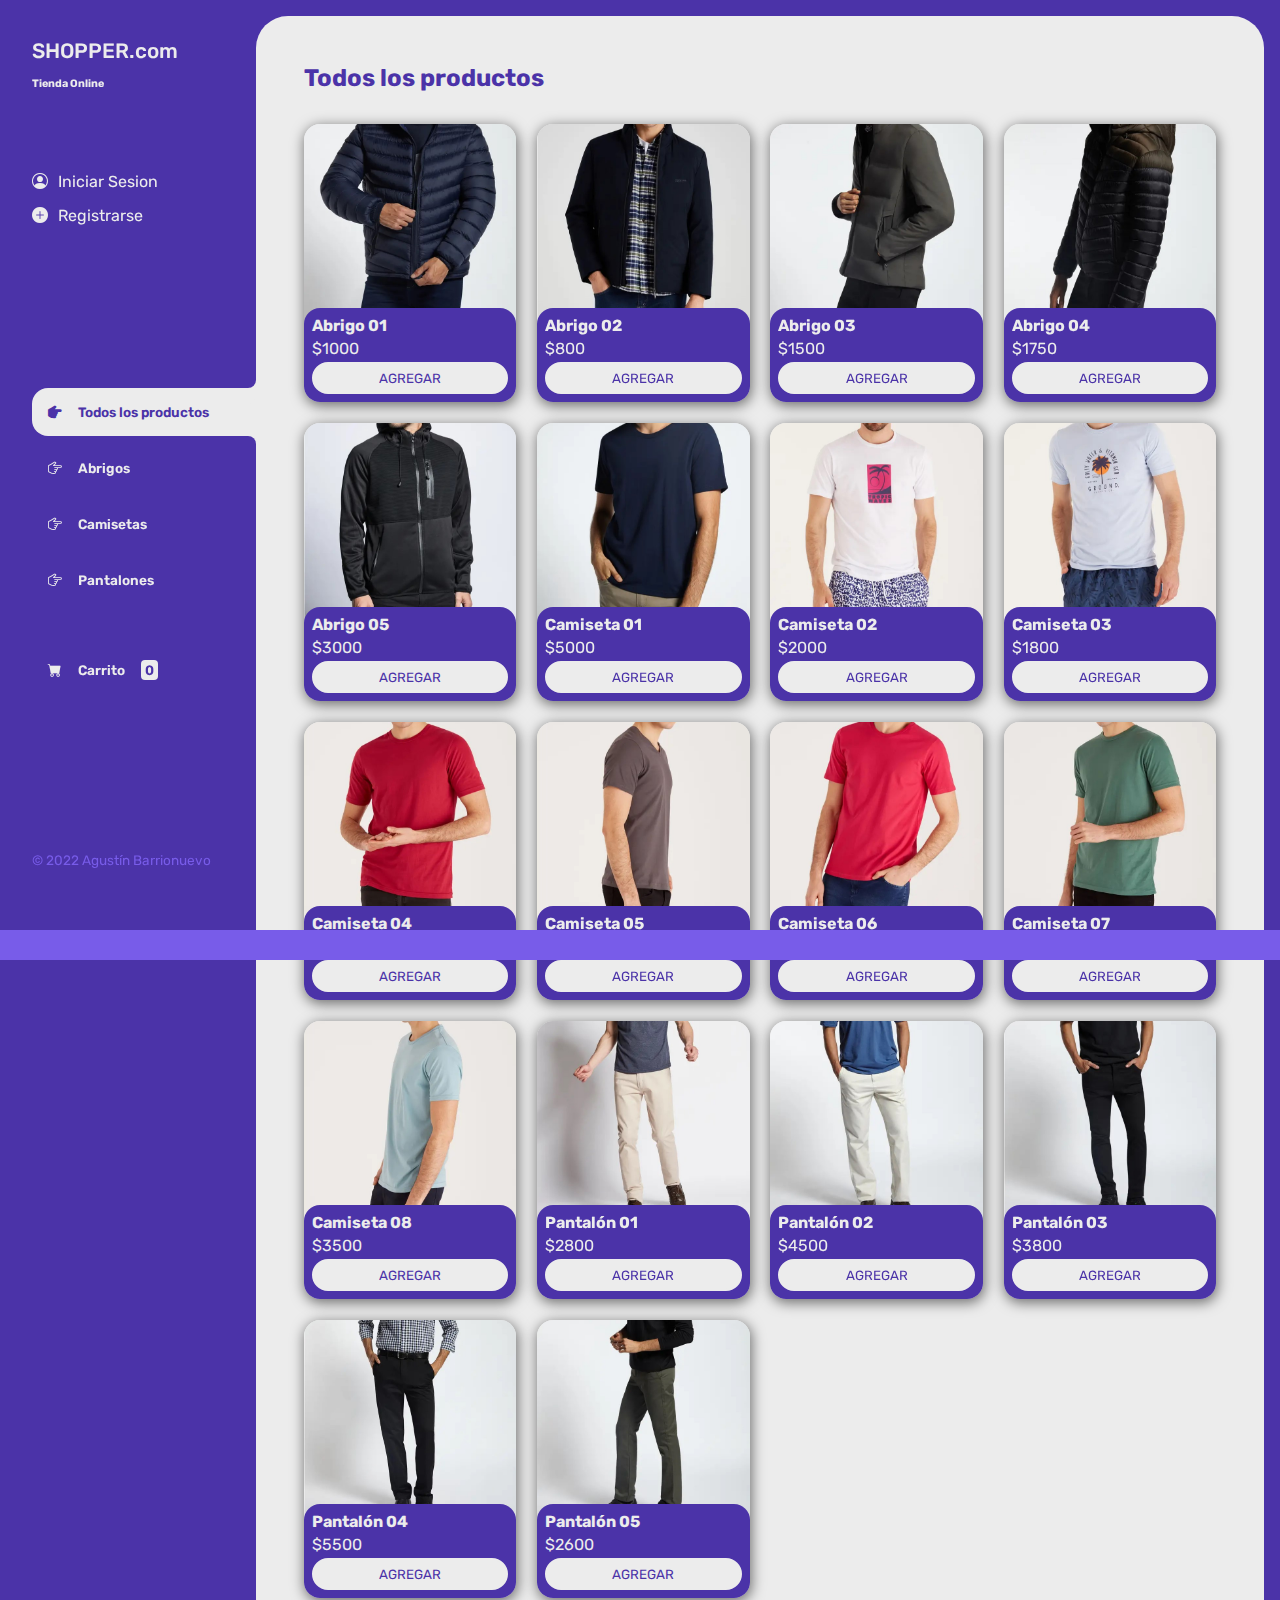
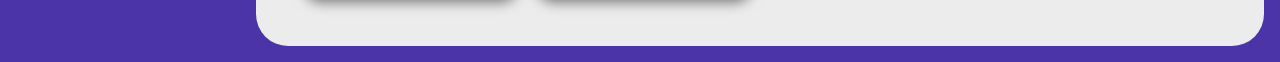
<file: index.html>
<!DOCTYPE html>
<html lang="es">
<head>
    <meta charset="UTF-8">
    <meta http-equiv="X-UA-Compatible" content="IE=edge">
    <meta name="viewport" content="width=device-width, initial-scale=1.0">
    <title>SHOPPER</title>
    <link rel="stylesheet" href="https://cdn.jsdelivr.net/npm/bootstrap-icons@1.9.1/font/bootstrap-icons.css">
    <link href="https://cdn.jsdelivr.net/npm/bootstrap@5.2.2/dist/css/bootstrap.min.css" rel="stylesheet" integrity="sha384-Zenh87qX5JnK2Jl0vWa8Ck2rdkQ2Bzep5IDxbcnCeuOxjzrPF/et3URy9Bv1WTRi" crossorigin="anonymous">
    <link rel="stylesheet" href="./css/main.css">
    <link rel="stylesheet" href="./css/mediaqueries.css" />
    <link rel="shortcut icon" href="./img/favicon/android-icon-96x96.png" type="image/x-icon">
</head>
<body>

    <div class="wrapper">
        <div class="menu-label"> <img src="./img/icons/List_menu_toggle-512.webp" alt="" class="menu-icon"></div>
        <aside class="lateral-nav menu-disable">
            
            <header>
                <h1 class="logo">SHOPPER.com</h1>
                <h6>Tienda Online</h6>
                <div class="usuario">
                    <div class="login-register">
                        <i class="bi bi-person-circle"></i>
                        <a id="iniciar-sesion" href="./login.html">Iniciar Sesion</a>
                    </div>
                    <div class="login-register">
                        <i class="bi bi-plus-circle-fill"></i>
                        <a id="registrarse" href="./register.html">Registrarse</a>
                    </div>
                </div>
                
            </header>
            <nav>
                <ul class="menu">
                    <li>
                        <button id="todos" class="boton-menu navbar-link boton-categoria active"><i class="bi bi-hand-index-thumb-fill"></i> Todos los productos</button>
                    </li>
                    <li>
                        <button id="abrigos" class="boton-menu navbar-link boton-categoria"><i class="bi bi-hand-index-thumb"></i> Abrigos</button>
                    </li>
                    <li>
                        <button id="camisetas" class="boton-menu navbar-link boton-categoria"><i class="bi bi-hand-index-thumb"></i> Camisetas</button>
                    </li>
                    <li>
                        <button id="pantalones" class="boton-menu navbar-link boton-categoria"><i class="bi bi-hand-index-thumb"></i> Pantalones</button>
                    </li>
                    <li>
                        <a class="boton-menu boton-carrito navbar-link" href="./carrito.html">
                            <i class="bi bi-cart-fill"></i> Carrito <span id="numerito" class="numerito">0</span>
                        </a>
                    </li>
                </ul>
            </nav>
            <footer>
                <p class="texto-footer">© 2022 Agustín Barrionuevo</p>
            </footer>
        </aside>
        <main>
            <h2 class="titulo-principal" id="titulo-principal">Todos los productos</h2>
            <div id="contenedor-productos" class="contenedor-productos">
                <!-- Esto se va a renderizar con JS -->
            </div>
        </main>
    </div>

</div>
<div class="add-modal"></div>
</div>
    
    <script src="./js/main.js"></script>
    <script src="./js/data.js"></script>
    <script src="./js/carrito.js"></script>
</body>
</html>
</file>
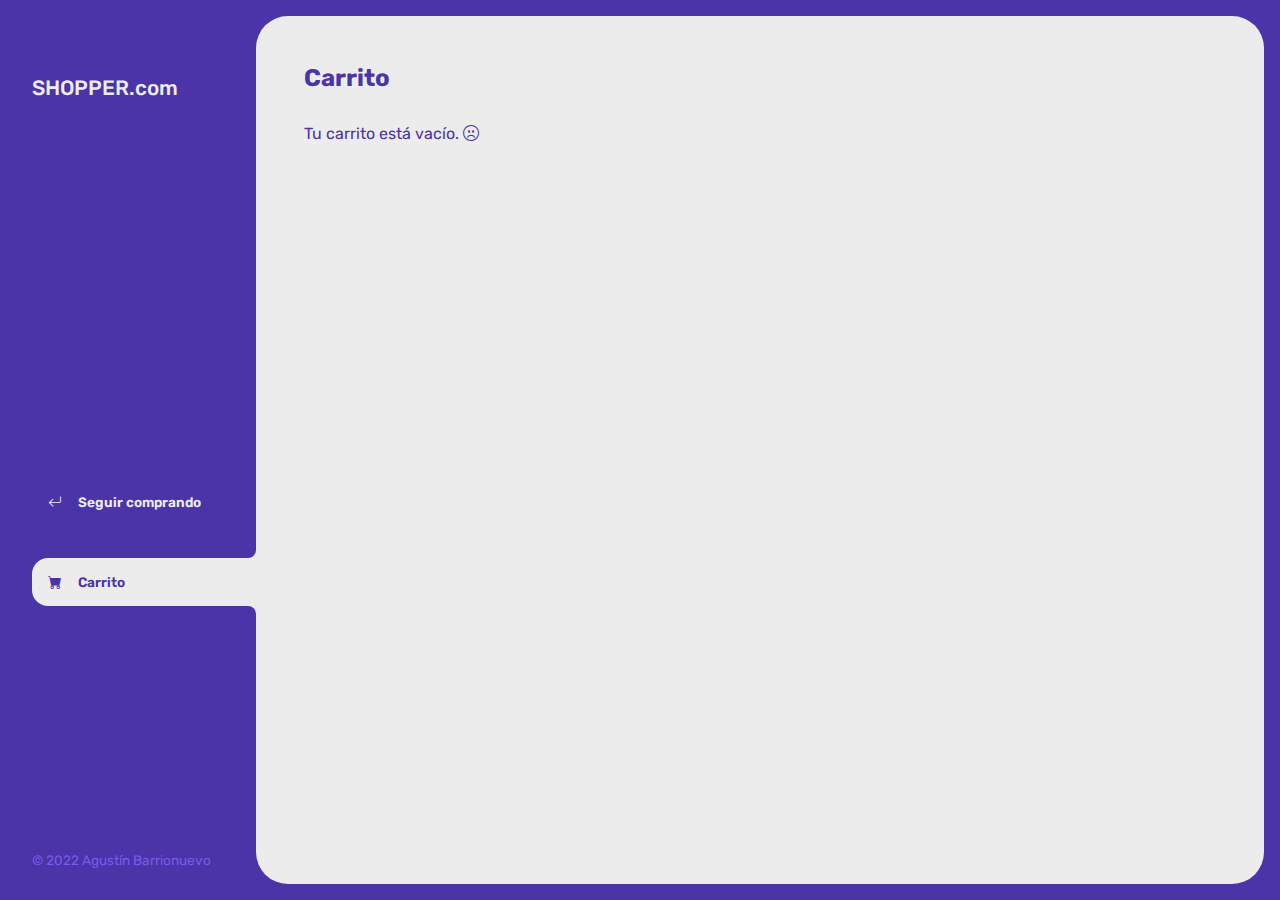
<file: carrito.html>
<!DOCTYPE html>
<html lang="es">
<head>
    <meta charset="UTF-8">
    <meta http-equiv="X-UA-Compatible" content="IE=edge">
    <meta name="viewport" content="width=device-width, initial-scale=1.0">
    <title>SHOPPER</title>
    <link rel="stylesheet" href="https://cdn.jsdelivr.net/npm/bootstrap-icons@1.9.1/font/bootstrap-icons.css">
    <link rel="stylesheet" href="./css/main.css">
</head>
<body>

    <div class="wrapper">
        <aside>
            <header>
                <h1 class="logo">SHOPPER.com</h1>
                <h5></h5>
            </header>
            <nav>
                <ul>
                    <li>
                        <a class="boton-menu boton-volver" href="./index.html">
                            <i class="bi bi-arrow-return-left"></i> Seguir comprando
                        </a>
                    </li>
                    <li>
                        <a class="boton-menu boton-carrito active" href="./carrito.html">
                            <i class="bi bi-cart-fill"></i> Carrito
                        </a>
                    </li>
                </ul>
            </nav>
            <footer>
                <p class="texto-footer">© 2022 Agustín Barrionuevo</p>
            </footer>
        </aside>
        <main>
            <h2 class="titulo-principal">Carrito</h2>
            <div class="contenedor-carrito">
                <p id="carrito-vacio" class="carrito-vacio">Tu carrito está vacío. <i class="bi bi-emoji-frown"></i></p>

                <div id="carrito-productos" class="carrito-productos disabled">
                    <!-- Esto se va a completar con el JS -->
                </div>

                <div id="carrito-acciones" class="carrito-acciones disabled">
                    <div class="carrito-acciones-izquierda">
                        <button id="carrito-acciones-vaciar" class="carrito-acciones-vaciar">Vaciar carrito</button>
                    </div>
                    <div class="carrito-acciones-derecha">
                        <div class="carrito-acciones-total">
                            <p>Total:</p>
                            <p id="total">$3000</p>
                        </div>
                        <button id="carrito-acciones-comprar" class="carrito-acciones-comprar">Comprar ahora</button>
                    </div>
                </div>

                <p id="carrito-comprado" class="carrito-comprado disabled">Muchas gracias por tu compra. <i class="bi bi-emoji-laughing"></i></p>

            </div>
        </main>
    </div>
    
    <script src="./js/carrito.js"></script>
</body>
</html>
</file>
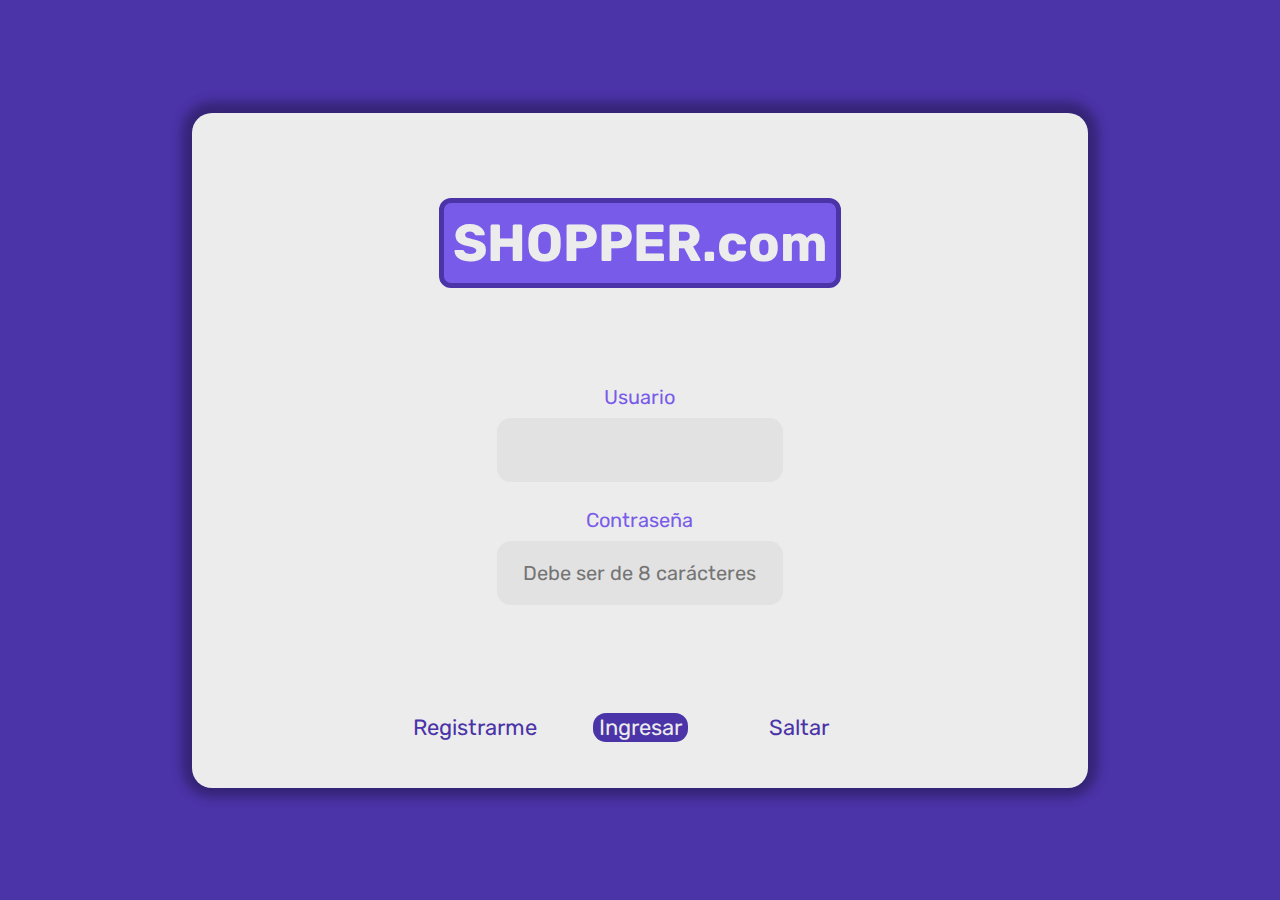
<file: login.html>
<!DOCTYPE html>
<html lang="es">

<head>
    <meta charset="UTF-8">
    <meta http-equiv="X-UA-Compatible" content="IE=edge">
    <meta name="viewport" content="width=device-width, initial-scale=1.0">
    <link rel="stylesheet" href="./css/login.css">
    <link rel="shortcut icon" href="images/favicon-96x96.png" type="image/x-icon">
    <meta name="theme-color" content="#ffffff">
    <link rel="shortcut icon" href="./img/favicon/android-icon-96x96.png" type="image/x-icon">
    <title>Iniciar Sesión</title>
</head>

<body>
    <div class="form-container">
        <form class="login-container" action="./index.html">
            <div class="login-title-container">
                <h1 class="login-title">SHOPPER.com</h1>
            </div>
            <div class="login">
                <label for="name" class="login-label">Usuario</label>
                <input type="text" id="name"  minlength="8" maxlength="13" autocomplete="off"  required>
                <label for="surname" class="login-label" >Contraseña</label>
                <input type="password" id="surname" minlength="8" maxlength="8" placeholder="Debe ser de 8 carácteres" autocomplete="off" required>
            </div>
            <div class="login-submit-container">
                <button onclick="location.href='./register.html';" class="skip-button leer-mas" value="Registrarme">Registrarme</button>
                <input type="submit" value="Ingresar" class="submit-button leer-mas">
                <button onclick="location.href='./index.html';" class="skip-button leer-mas" value="Saltar">Saltar</button>
            </div>
        </form>
    </div>
</body>

</html>
</file>
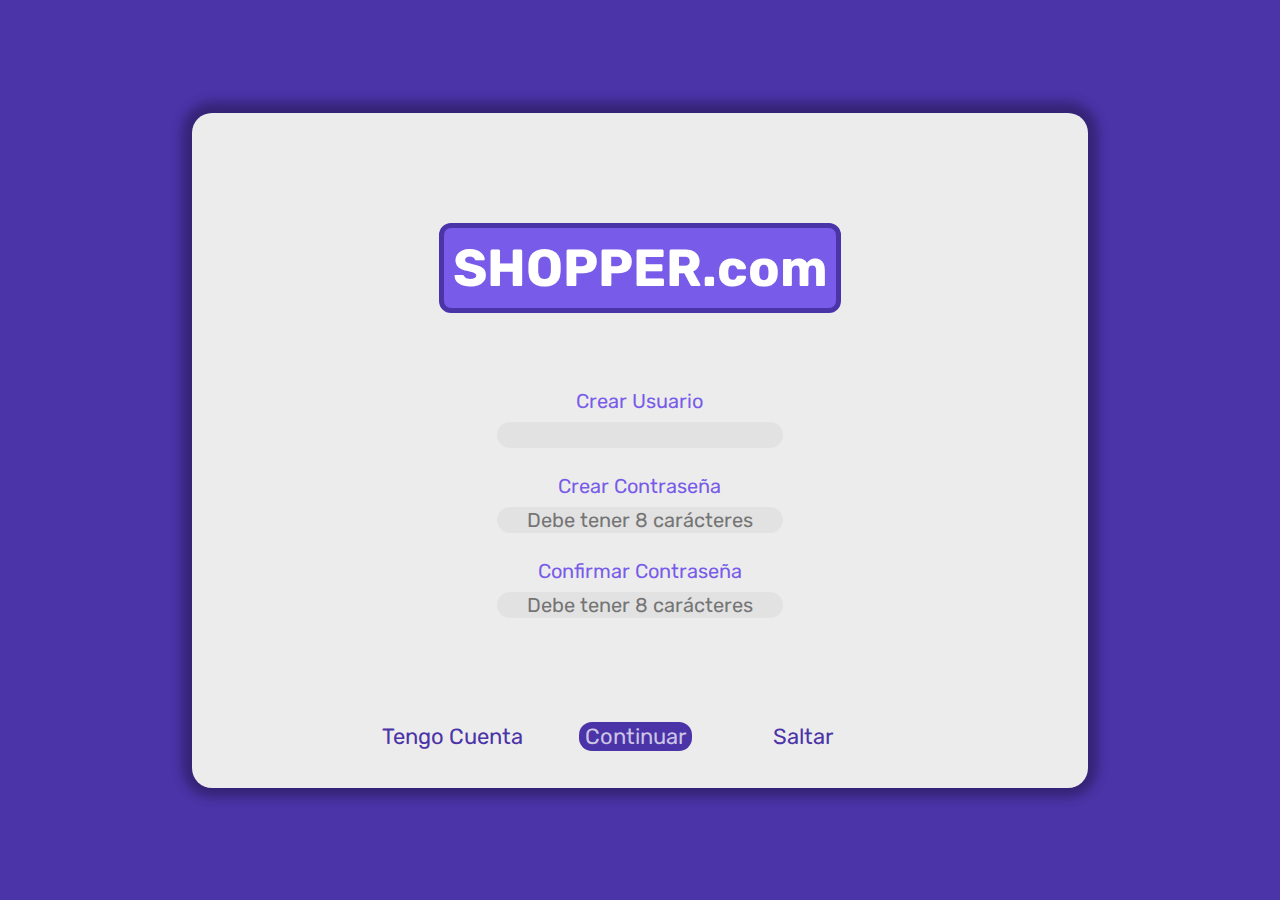
<file: register.html>
<!DOCTYPE html>
<html lang="es">

<head>
    <meta charset="UTF-8">
    <meta http-equiv="X-UA-Compatible" content="IE=edge">
    <meta name="viewport" content="width=device-width, initial-scale=1.0">
    <link rel="stylesheet" href="./css/signup.css">
    <link rel="shortcut icon" href="images/favicon-96x96.png" type="image/x-icon">
    <meta name="theme-color" content="#ffffff">
    <link rel="shortcut icon" href="./img/favicon/android-icon-96x96.png" type="image/x-icon">
    <title>Registrarse</title>
</head>

<body>
    <div class="form-container">
        <form class="login-container" action="./index.html">
            <div class="login-title-container">
                <h1 class="login-title">SHOPPER.com</h1>
            </div>
            <div class="login">
                <label for="name" class="login-label" > Crear Usuario</label>
                <input type="text" id="name" maxlength="13" min="8" required>
                <label for="surname" class="login-label" > Crear Contraseña</label>
                <input type="password" id="surname"maxlength="8" minlength="8" placeholder="Debe tener 8 carácteres" required>
                <label for="password" class="login-label" > Confirmar Contraseña</label>
                <input type="password" id="password" maxlength="8" minlength="8" placeholder="Debe tener 8 carácteres" required>

            </div>
            <div class="login-submit-container">
                <button onclick="location.href='./login.html';" class="skip-button leer-mas" value="Iniciar Sesión">Tengo Cuenta</button>
                <input type="submit" value="Continuar" class="submit-button leer-mas">
                <button onclick="location.href='./index.html';" class="skip-button leer-mas" value="Registrarme">Saltar</button>
            </div>
        </form>
    </div>
</body>

</html>
</file>
<file: css/main.css>
@import url('https://fonts.googleapis.com/css2?family=Rubik:wght@300;400;500;600;700;800;900&display=swap');

:root {
    --clr-main: #4b33a8;
    --clr-main-light: #785ce9;
    --clr-white: #ececec;
    --clr-gray: #e2e2e2;
    --clr-red: #961818;
}

* {
    margin: 0;
    padding: 0;
    box-sizing: border-box;
    font-family: 'Rubik', sans-serif;
}

h1, h2, h3, h4, h5, h6, p, a, input, textarea, ul {
    margin: 0;
    padding: 0;
}

ul {
    list-style-type: none;
}

a {
    text-decoration: none;
}

.wrapper {
    display: grid;
    grid-template-columns: 1fr 4fr;
    background-color: var(--clr-main);
}

aside {
    padding: 2rem;
    padding-right: 0;
    color: var(--clr-white);
    position: sticky;
    top: 0;
    height: 100vh;
    display: flex;
    flex-direction: column;
    justify-content: space-between;
}

header {
    height: 200px;
    display: flex;
    align-items: flex-start;;
    justify-content: space-around;
    flex-direction: column;
}
.logo {
    font-weight: 500;
    font-size: 1.3rem;
}
.usuario {
    display: flex;
    flex-direction: column;
    align-items: flex-start;
    margin-top: 30%;
    gap: 15px;
}

.login-register {
  display: flex;
  align-items: center;
  justify-content: center;
  gap: 10px;
}

.person-add {
    color: #e2e2e2;
}

#iniciar-sesion , #registrarse {
    text-decoration: none;
    color: #ececec;
}

.menu {
    display: flex;
    flex-direction: column;
    gap: .5rem;
}

.boton-categoria {
    transition: 0.2s ease-in-out;
}
.boton-categoria:hover {
    background-color: rgba(128, 128, 128, 0.42);
    border-radius: 1rem;
    transition: 0.1s ease-in-out;
}
.boton-menu {
    background-color: transparent;
    border: 0;
    color: var(--clr-white);
    cursor: pointer;
    display: flex;
    align-items: center;
    gap: 1rem;
    font-weight: 600;
    padding: 1rem;
    font-size: .85rem;
    width: 100%;
}

.boton-menu.active {
    background-color: var(--clr-white);
    color: var(--clr-main);
    border-top-left-radius: 1rem;
    border-bottom-left-radius: 1rem;
    position: relative;
}

.boton-menu.active::before {
    content: '';
    position: absolute;
    width: 1rem;
    height: 2rem;
    bottom: 100%;
    right: 0;
    background-color: transparent;
    border-bottom-right-radius: .5rem;
    box-shadow: 0 1rem 0 var(--clr-white);
}

.boton-menu.active::after {
    content: '';
    position: absolute;
    width: 1rem;
    height: 2rem;
    top: 100%;
    right: 0;
    background-color: transparent;
    border-top-right-radius: .5rem;
    box-shadow: 0 -1rem 0 var(--clr-white);
}

.boton-menu > i.bi-hand-index-thumb-fill,
.boton-menu > i.bi-hand-index-thumb {
    transform: rotateZ(90deg);
}

.boton-carrito {
    margin-top: 2rem;
}

.boton-carrito:hover {
    color: rgba(128, 128, 128, 0.766); ;
}

.numerito {
    background-color: var(--clr-white);
    color: var(--clr-main);
    padding: .15rem .25rem;
    border-radius: .25rem;
}

.boton-carrito.active .numerito {
    background-color: var(--clr-main);
    color: var(--clr-white);
}

.texto-footer {
    color: var(--clr-main-light);
    font-size: .85rem;
}

main {
    background-color: var(--clr-white);
    margin: 1rem;
    margin-left: 0;
    border-radius: 2rem;
    padding: 3rem;
}

.titulo-principal {
    color: var(--clr-main);
    margin-bottom: 2rem;
}

.contenedor-productos {
    display: grid;
    grid-template-columns: repeat(4, 1fr);
    gap: 1.3rem;
}
 
.producto {
    transition: 0.3s ease-in-out;
    -webkit-box-shadow: 1px 3px 13px 1px rgba(0,0,0,0.52);
    -moz-box-shadow: 1px 3px 13px 1px rgba(0,0,0,0.52);
    box-shadow: 1px 3px 13px 1px rgba(0,0,0,0.52);
border-radius: 1rem;
}
.producto:hover{
    transform: scale(1.05);
    transition: 0.3s ease-in-out;
}

.producto-imagen {
    max-width: 100%;
    border-radius: 1rem;
}

.producto-detalles {
    background-color: var(--clr-main);
    color: var(--clr-white);
    padding: .5rem;
    border-radius: 1rem;
    margin-top: -2rem;
    position: relative;
    display: flex;
    flex-direction: column;
    gap: .25rem;
}

.producto-titulo {
    font-size: 1rem;
}

.producto-agregar {
    border: 0;
    background-color: var(--clr-white);
    color: var(--clr-main);
    padding: .4rem;
    text-transform: uppercase;
    border-radius: 2rem;
    cursor: pointer;
    border: 2px solid var(--clr-white);
    transition: background-color .2s, color .2s;
}

.producto-agregar:hover {
    background-color: var(--clr-main);
    color: var(--clr-white);
}


/** CARRITO **/

.contenedor-carrito {
    display: flex;
    flex-direction: column;
    gap: 1.5rem;
}

.carrito-vacio,
.carrito-comprado {
    color: var(--clr-main);
}

.carrito-productos {
    display: flex;
    flex-direction: column;
    gap: 1rem;
}

.carrito-producto {
    display: flex;
    justify-content: space-between;
    align-items: center;
    background-color: var(--clr-gray);
    color: var(--clr-main);
    padding: .5rem;
    padding-right: 1.5rem;
    border-radius: 1rem;
}

.carrito-producto-imagen {
    width: 4rem;
    border-radius: 1rem;
}

.carrito-producto small {
    font-size: .75rem;
}

.carrito-producto-eliminar {
    border: 0;
    background-color: transparent;
    color: var(--clr-red);
    cursor: pointer;
}

.carrito-acciones {
    display: flex;
    justify-content: space-between;
}

.carrito-acciones-vaciar {
    border: 0;
    background-color: var(--clr-gray);
    padding: 1rem;
    border-radius: 1rem;
    color: var(--clr-main);
    text-transform: uppercase;
    cursor: pointer;
}

.carrito-acciones-derecha {
    display: flex;
}

.carrito-acciones-total {
    display: flex;
    background-color: var(--clr-gray);
    padding: 1rem;
    color: var(--clr-main);
    text-transform: uppercase;
    border-top-left-radius: 1rem;
    border-bottom-left-radius: 1rem;
    gap: 1rem;
}

.carrito-acciones-comprar {
    border: 0;
    background-color: var(--clr-main);
    padding: 1rem;
    color: var(--clr-white);
    text-transform: uppercase;
    cursor: pointer;
    border-top-right-radius: 1rem;
    border-bottom-right-radius: 1rem;
}

.disabled {
    display: none;
}

.menu-label {
    display: none;
  }

.add-modal{
    place-content: center;
    padding: 15px 0px;
    display: flex;
    align-items: center;
    background-color: var(--clr-main-light);
    color: #ffffff;
    position: fixed;
    bottom: 0;
    width: 100%;
    transition: all 0.5s ease-out;
    text-align: center;
    transform: translateY(200%);
    font-weight: 600;
    font-size: 22px;
}

.active-modal{
transition: all 0.3s ease-in-out;
transform: rotateY(0);
}
</file>
<file: css/mediaqueries.css>
/* Tablet */
@media (max-width: 992px) {
    /*header*/

  /* Mostramos el icono del menu */
  .menu-label {
    display: flex;
    order: 2;
    cursor: pointer;
  }

  .menu-label img {
    height: 20px;
    width: 25px;
  }
   
}  

/* Celu */
@media (max-width: 576px) {

    .menu-icon {
        width: 175px;
        height: 175px;
        overflow: visible;
    }
.menu-label {
        position: fixed;
        margin-left: 5px;
        margin-top: 5px;
        border-radius: 50%;
        padding: 4px;
        background-color: blueviolet;
    }

.logo {
    overflow: visible;
    display: flex;
    flex-direction: column;
    flex-wrap: wrap;
    height: 12px;
    font-size: 17px;
    font-weight: 900;
}

.menu {
    
}

.menu-disable {
   display: none ;
   transition: all .3s ease-in-out;
}


.contenedor-productos {
    display: grid;
    grid-template-columns: repeat(3, 1fr);
    gap: 1.3rem;
}

.producto-agregar {
    font-size: 5px;
}
.producto-detalles {
    font-size: 10px;
    
}
.producto-titulo {
    font-size: 10px;
}

.producto {
    height: max-content;
}

.producto-imagen {
    width: max-content;
}
</file>
<file: css/login.css>
@import url('https://fonts.googleapis.com/css2?family=Rubik:wght@300;400;500;600;700;800;900&display=swap');

:root {
    --clr-main: #4b33a8;
    --clr-main-light: #785ce9;
    --clr-white: #ececec;
    --clr-gray: #e2e2e2;
    --clr-red: #961818;
}

* {
    font-family: 'Rubik', sans-serif;
}

html {
    scroll-behavior: smooth;
}

body {
    display: flex;
    justify-content: center;
    align-items: center;
    background-color: var(--clr-main);
    width: 100vw;
    height: 100vh;
    margin: 0;
}

.form-container {
    display: flex;
    justify-content: center;
    align-items: center;
    flex-direction: column;
    width: 70%;
    height: 75%;
    background-color: var(--clr-white);
    border-radius: 20px;
    -webkit-box-shadow: 0px -1px 11px 10px rgba(0,0,0,0.3);
    -moz-box-shadow: 0px -1px 11px 10px rgba(0,0,0,0.3);
    box-shadow: 0px -1px 11px 10px rgba(0,0,0,0.3);

}

.login-container {
    display: flex;
    flex-direction: column;
    align-items: center;
    justify-content: space-around;
    width: 100%;
    height: 100%;
}

.login-title-container {
    width: 100%;
    height: 20%;
    display: flex;
    justify-content: center;
    align-items: center;
    font-size: 60px;
}

.login-title {
    font-size: 52px;
    color: var(--clr-white);
    border: 5px solid var(--clr-main);
    border-radius: 12px;
    padding: 1%;
    background: var(--clr-main-light);
    margin-bottom: 0;
    
}

.login {
    width: 90%;
    height: 35%;
    gap: 4%;
    display: flex;
    flex-direction: column;
    color: var(--clr-main-light);
    align-items: center;
}

#name, #surname {
    width: 35%;
    height: 100px;
    margin-bottom: 2%;
    border-radius: 14px;
    border: 0;
    color: white;    
    font-size: 20px;
    text-align: center;
    opacity: 1;
    background-color: var(--clr-gray);
    
}


.login-label {
    font-size: 20px;
}

.leer-mas {
    font-size: 22px;
    color:var(--clr-white);
    background-color: #261A2F;
    border-radius: 13px;
    transition-duration: 0.7s;
    text-decoration: none;
    background: var(--clr-main);
    border: none;
}
.leer-mas:hover {
    color: var(--clr-gray);
    background-color: var(--clr-main-light);
    transition: 0.3s;
    cursor: pointer;
    transform: scale(1.1);
    opacity: 1;
}

.leer-mas:active {
    transform: scale(1.04);
    transition: 0.1s ease-in-out;
    background-color:#574462;
    box-shadow: inset 0px 0px 5px black;

}

.login-submit-container {
    width: 90%;
    height: auto;
    display: flex;
    align-content: center;
    justify-content: center;
    gap: 50px;
    margin-right: 7%;
}

.skip-button {
    color: var(--clr-main);
    margin-left: 25px;
    background-color: var(--clr-white);
}

.skip-button:hover {
    background-color: rgba(128, 128, 128, 0.42);
    color: (--clr-main-light);
}
@media (max-width: 520px) {
    .form-container {
        height: 70%;
    }

    .login-title-container{
        font-size: 20px;
    } 

    .login-title{
        font-size: 20px;
    }

    #name, #surname {
        width: 85%;
        font-size: 14px;
    }

    .login-submit-container {
        width: 80%;
        height: auto;
        display: flex;
        align-content: center;
        justify-content: center;
        gap:10px;
        font-size: 10px;
        flex-direction: column;
        margin: 0;
    }

    .leer-mas {
        font-size: 18px;
        color: var(--clr-white);
        border-radius: 10px;
        transition-duration: 0.7s;
        text-decoration: none;
        background: var(--clr-main);
        opacity: 1;
    }

    .skip-button {
        color: var(--clr-main);
        background-color: var(--clr-white);  
       margin-left: 0;
    
   }
}

@media (min-width: 520px) and (max-width: 900px) {
    .form-container {
        height: 70%;
    }

    .login-title-container{
        font-size: 50px;
    } 

    #name, #surname {
        width: 65%;
        font-size: 14px;
    }

    .login-submit-container {
        width: 50%;
        height: auto;
        display: flex;
        align-content: center;
        justify-content: center;
        gap:10px;
        font-size: 10px;
        flex-direction: column;
        margin: 0;
    }

    .leer-mas {
        font-size: 18px;
        color: var(--clr-white);
        background-color: #261A2F;
        border-radius: 10px;
        transition-duration: 0.7s;
        text-decoration: none;
        background: var(--clr-main);
        opacity: 1;
    }

    .skip-button {
        color: var(--clr-main);
        background-color: var(--clr-white);
       margin-left: 0;
    
   }
}
@media (min-width: 900px) and (max-width:1000px){
    #name, #surname, #password  {
        width: 50%;
        font-size: 16px;
    }
}
</file>
<file: css/signup.css>
@import url('https://fonts.googleapis.com/css2?family=Rubik:wght@300;400;500;600;700;800;900&display=swap');

:root {
    --clr-main: #4b33a8;
    --clr-main-light: #785ce9;
    --clr-white: #ececec;
    --clr-gray: #e2e2e2;
    --clr-red: #961818;
}

* {
    font-family: 'Rubik', sans-serif;
}
html {
    scroll-behavior: smooth;
}

body {
    display: flex;
    justify-content: center;
    align-items: center;
    background-color: var(--clr-main);
    width: 100vw;
    height: 100vh;
    margin: 0;
}

.form-container {
    display: flex;
    justify-content: center;
    align-items: center;
    flex-direction: column;
    width: 70%;
    height: 75%;
    background-color: var(--clr-white);
    border-radius: 20px;
    -webkit-box-shadow: 0px -1px 11px 10px rgba(0,0,0,0.3);
    -moz-box-shadow: 0px -1px 11px 10px rgba(0,0,0,0.3);
    box-shadow: 0px -1px 11px 10px rgba(0,0,0,0.3);

}

.login-container {
    display: flex;
    flex-direction: column;
    align-items: center;
    justify-content: space-evenly;
    width: 100%;
    height: 100%;
    column-gap: 20px;
}

.login-title-container {
    width: 100%;
    height: 30%;
    display: flex;
    justify-content: center;
    align-items: center;
    font-size: 60px;
}

.login-title {
    font-size: 52px;
    color: white;
    border: 5px solid var(--clr-main);
    border-radius: 12px;
    padding: 1%;
    background: var(--clr-main-light);
    margin-bottom: 0;
    
}

.login {
    width: 90%;
    height: 35%;
    gap: 4%;
    display: flex;
    flex-direction: column;
    color: white;
    align-items: center;
    margin-bottom: 60px;
}

#name, #surname, #password {
    width: 35%;
    height: 100px;
    background-color: var(--clr-gray);
    margin-bottom: 2%;
    border-radius: 14px;
    border: 0;
    color: white;   
    font-size: 20px;
    text-align: center;
}

   

.login-label {
    font-size: 20px;
    color: var(--clr-main-light);
}

.leer-mas {
    font-size: 22px;
    color: rgba(255, 255, 255, 0.727);
    background-color: #261A2F;
    border-radius: 13px;
    transition-duration: 0.7s;
    text-decoration: none;
    background: var(--clr-main);
    border: none;
}
.leer-mas:hover {
    color: var(--clr-gray);
    background-color: var(--clr-main-light);
    transition: 0.3s;
    cursor: pointer;
    transform: scale(1.1);
    opacity: 1;
}

.leer-mas:active {
    transform: scale(1.04);
    transition: 0.1s ease-in-out;
    background-color:#574462;
    box-shadow: inset 0px 0px 5px black;

}

.login-submit-container {
    width: 90%;
    height: auto;
    display: flex;
    align-content: center;
    justify-content: center;
    gap: 50px;
    margin-right: 10%;
}

.skip-button {
    color: var(--clr-main);
    margin-left: 25px;
    background-color: var(--clr-white);
}

.skip-button:hover{
    background-color: rgba(128, 128, 128, 0.42);
    color: (--clr-main-light);
}
@media (max-width: 520px) {
    .form-container {
        height: 80%;
    }

    .login-title-container{
        font-size: 50px;
    } 
    .login-title{
        font-size: 20px;
    }

    #name, #surname, #password  {
        width: 85%;
        font-size: 14px;
    }

    .login-submit-container {
        width: 80%;
        height: auto;
        display: flex;
        align-content: center;
        justify-content: center;
        gap:10px;
        font-size: 10px;
        flex-direction: column;
        margin: 0;
    }

    .leer-mas {
        font-size: 18px;
        color: var(--clr-white);
        background-color: #261A2F;
        border-radius: 10px;
        transition-duration: 0.7s;
        text-decoration: none;
        background: var(--clr-main);
        opacity: 1;
    }

    .skip-button {
        color: var(--clr-main);
        margin-left: 0;
        background-color: var(--clr-white);
   }
}

@media (min-width: 520px) and (max-width: 900px) {
    .form-container {
        height: 80%;
    }

    .login-title-container{
        font-size: 50px;
    } 

    #name, #surname, #password  {
        width: 65%;
        font-size: 14px;
    }

    .login-submit-container {
        width: 50%;
        height: auto;
        display: flex;
        align-content: center;
        justify-content: center;
        gap:10px;
        font-size: 10px;
        flex-direction: column;
        margin: 0;
    }

    .leer-mas {
        font-size: 18px;
        color: var(--clr-white);
        background-color: #261A2F;
        border-radius: 10px;
        transition-duration: 0.7s;
        text-decoration: none;
        background: var(--clr-main);
        opacity: 1;
    }

    .skip-button {
        color: var(--clr-main);
        margin-left: 0;
        background-color: var(--clr-white);
    
   }
}

@media (min-width: 900px) and (max-width:1000px){
    #name, #surname, #password  {
        width: 50%;
        font-size: 16px;
    }
}
</file>
